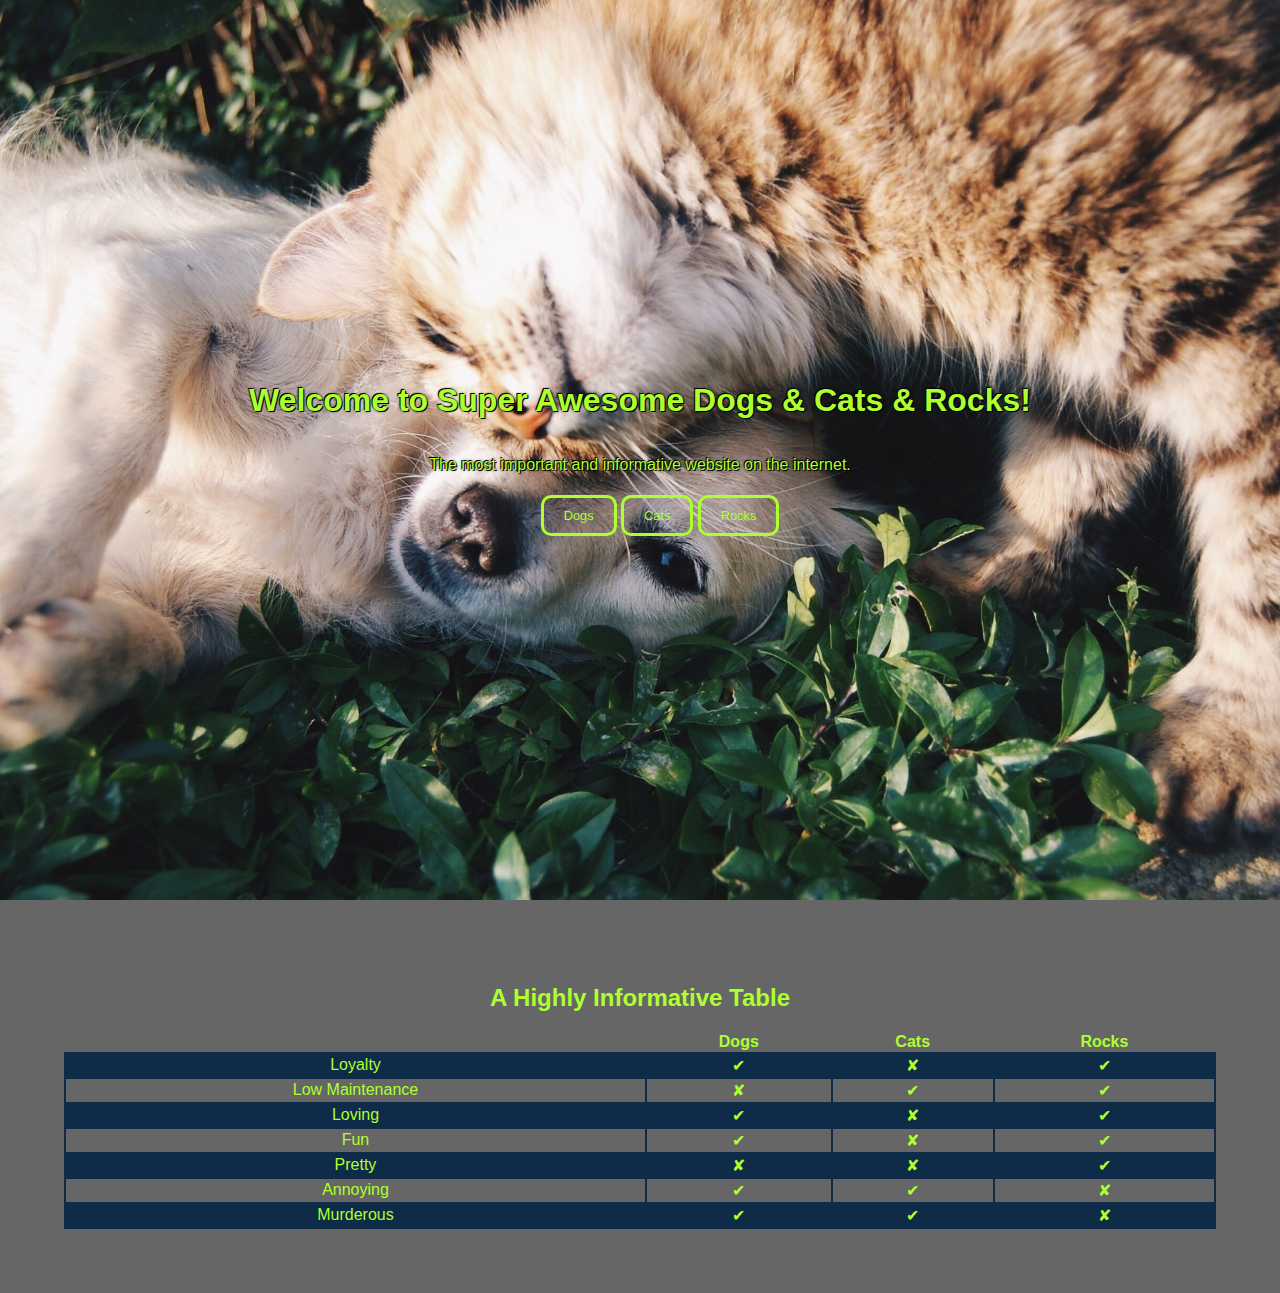
<file: index.html>
<!DOCTYPE html>
<html lang="en">

<head>
    <meta charset="UTF-8">
    <meta name="viewport" content="width=device-width, initial-scale=1.0">
    <meta http-equiv="X-UA-Compatible" content="ie=edge">
    <link rel="stylesheet" href="css/style.css">
    <title>Dogs &amp; Cats &amp; Rocks!</title>
</head>

<body>
    <div class="over-image-text">
        <header class="showcase" style="background-image: url('image/hvBackground.jpg')">
            <h1>
                Welcome to Super Awesome Dogs &amp; Cats &amp; Rocks!
            </h1>
            <p>The most important and informative website on the internet.</p>
            <ul>
                <a class="button" href="pages/dogs.html">Dogs</a>
                <a class="button" href="pages/cats.html">Cats</a>
                <a class="button" href="pages/rocks.html">Rocks</a>
            </ul>
        </header>
    </div>

    <section class="section">
        <h2>A Highly Informative Table</h2>
        <table>
            <tr>
                <th></th>
                <th>Dogs</th>
                <th>Cats</th>
                <th>Rocks</th>
            </tr>
            <tr>
                <td>Loyalty</td>
                <td>&#10004;</td>
                <td>&#10008;</td>
                <td>&#10004;</td>
            </tr>
            <tr>
                <td>Low Maintenance</td>
                <td>&#10008;</td>
                <td>&#10004;</td>
                <td>&#10004;</td>
            </tr>
            <tr>
                <td>Loving</td>
                <td>&#10004;</td>
                <td>&#10008;</td>
                <td>&#10004;</td>
            </tr>
            <tr>
                <td>Fun</td>
                <td>&#10004;</td>
                <td>&#10008;</td>
                <td>&#10004;</td>
            </tr>
            <tr>
                <td>Pretty</td>
                <td>&#10008;</td>
                <td>&#10008;</td>
                <td>&#10004;</td>
            </tr>
            <tr>
                <td>Annoying</td>
                <td>&#10004;</td>
                <td>&#10004;</td>
                <td>&#10008;</td>
            </tr>
            <tr>
                <td>Murderous</td>
                <td>&#10004;</td>
                <td>&#10004;</td>
                <td>&#10008;</td>
            </tr>
        </table>

    </section>


    <!-- background images are from www.pexels.com, CC0 License -->
</body>

</html>
</file>
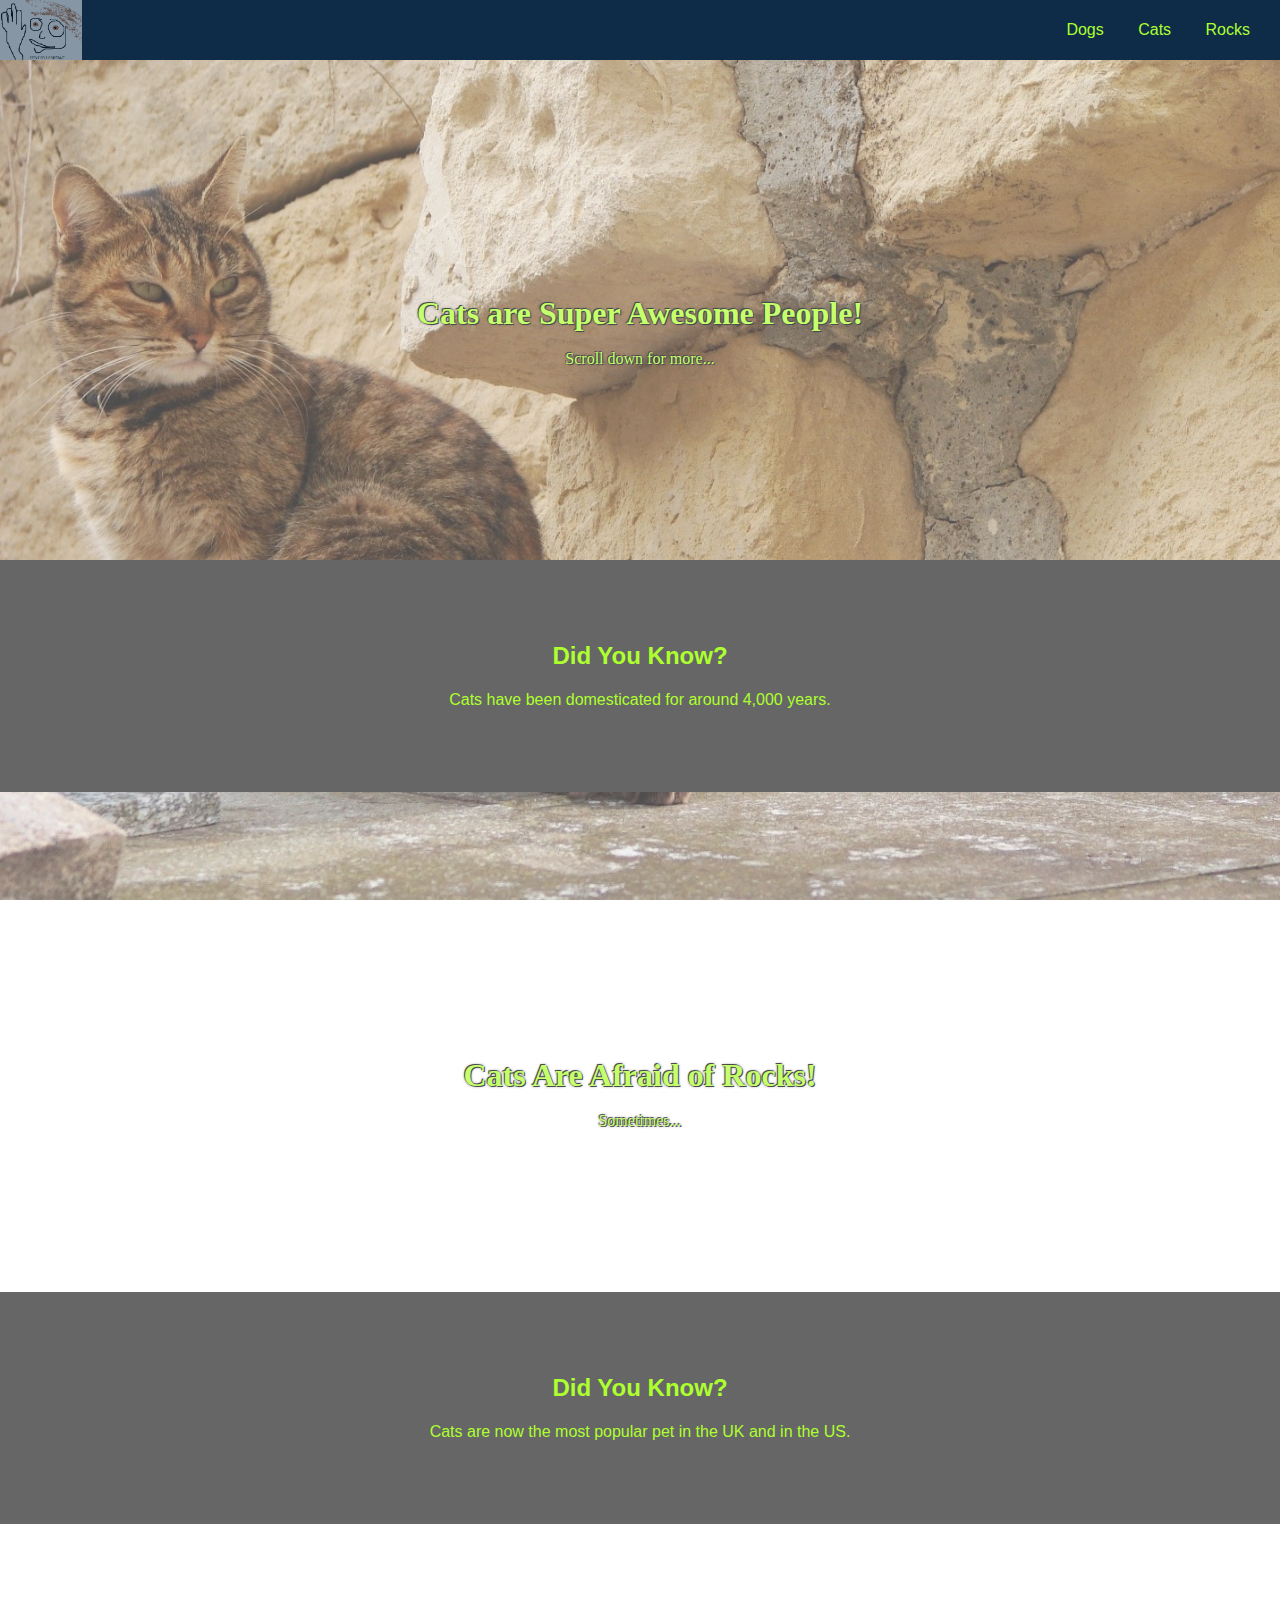
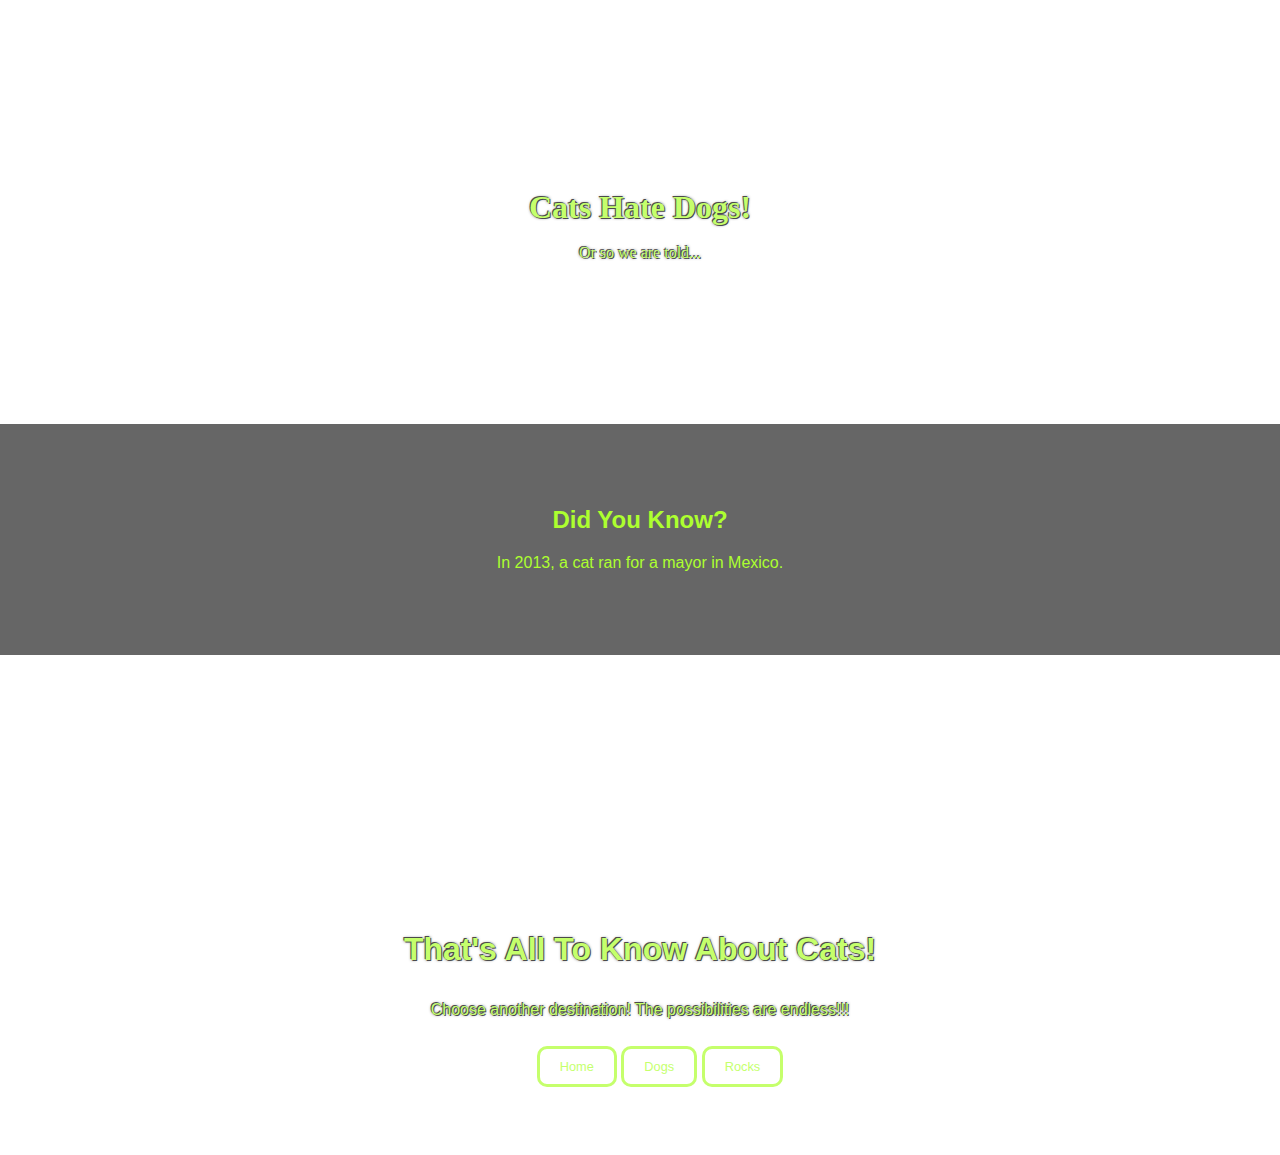
<file: pages/cats.html>
<!DOCTYPE html>
<html lang="en">

<head>
    <meta charset="UTF-8">
    <meta name="viewport" content="width=device-width, initial-scale=1.0">
    <meta http-equiv="X-UA-Compatible" content="ie=edge">
    <link rel="stylesheet" href="../css/style.css">
    <title>Dogs &amp; Cats &amp; Rocks!</title>
</head>

<body>

    <!-- NAVBAR -->
    <div id="navbar">
        <div id="logo">
            <a href="../index.html">
                <img src="../image/Selfie.png" alt="">
            </a>
        </div>
        <div id="nav">
            <ul>
                <li>
                    <a href="dogs.html">Dogs</a>
                </li>
                <li>
                    <a href="cats.html">Cats</a>
                </li>
                <li>
                    <a href="rocks.html">Rocks</a>
                </li>
            </ul>
        </div>
    </div>

    <!-- PARALLAX PAGE -->
    <div id="parallax-div">
        <div id="first-div" class="pimg" style="background-image:url('../image/cats/cat1.jpg')">
            <div class="ptext">
                <h1>Cats are Super Awesome People!</h1>
                <p>Scroll down for more...</p>
            </div>
        </div>
        <section class="section">
            <h2>
                Did You Know?
            </h2>
            <p>Cats have been domesticated for around 4,000 years.</p>
        </section>

        <div class="pimg" style="background-image:url('../image/cats/cat2.jpg')">
            <div class="ptext">
                <h1>Cats Are Afraid of Rocks!</h1>
                <p>Sometimes...</p>
            </div>
        </div>
        <section class="section">
            <h2>
                Did You Know?
            </h2>
            <p>Cats are now the most popular pet in the UK and in the US.</p>
        </section>

        <div class="pimg" style="background-image:url('../image/cats/cat3.jpg')">
            <div class="ptext">
                <h1>Cats Hate Dogs!</h1>
                <p>Or so we are told...</p>
            </div>
        </div>
        <section class="section">
            <h2>
                Did You Know?
            </h2>
            <p>In 2013, a cat ran for a mayor in Mexico.</p>
        </section>

        <!-- Last Parallax division -->
        <div class="pimg" style="background-image:url('../image/cats/cat4.jpg')">
            <div class="ptext showcase">
                <h1>That's All To Know About Cats!</h1>
                <p>Choose another destination! The possibilities are endless!!!</p>
                <ul>
                    <a class="button" href="../index.html">Home</a>
                    <a class="button" href="dogs.html">Dogs</a>
                    <a class="button" href="rocks.html">Rocks</a>
                </ul>
            </div>
        </div>
        <!-- background images are from www.pexels.com, CC0 License -->
        <!-- <footer>could put footer here</footer> -->
    </div>

</body>

</html>
</file>
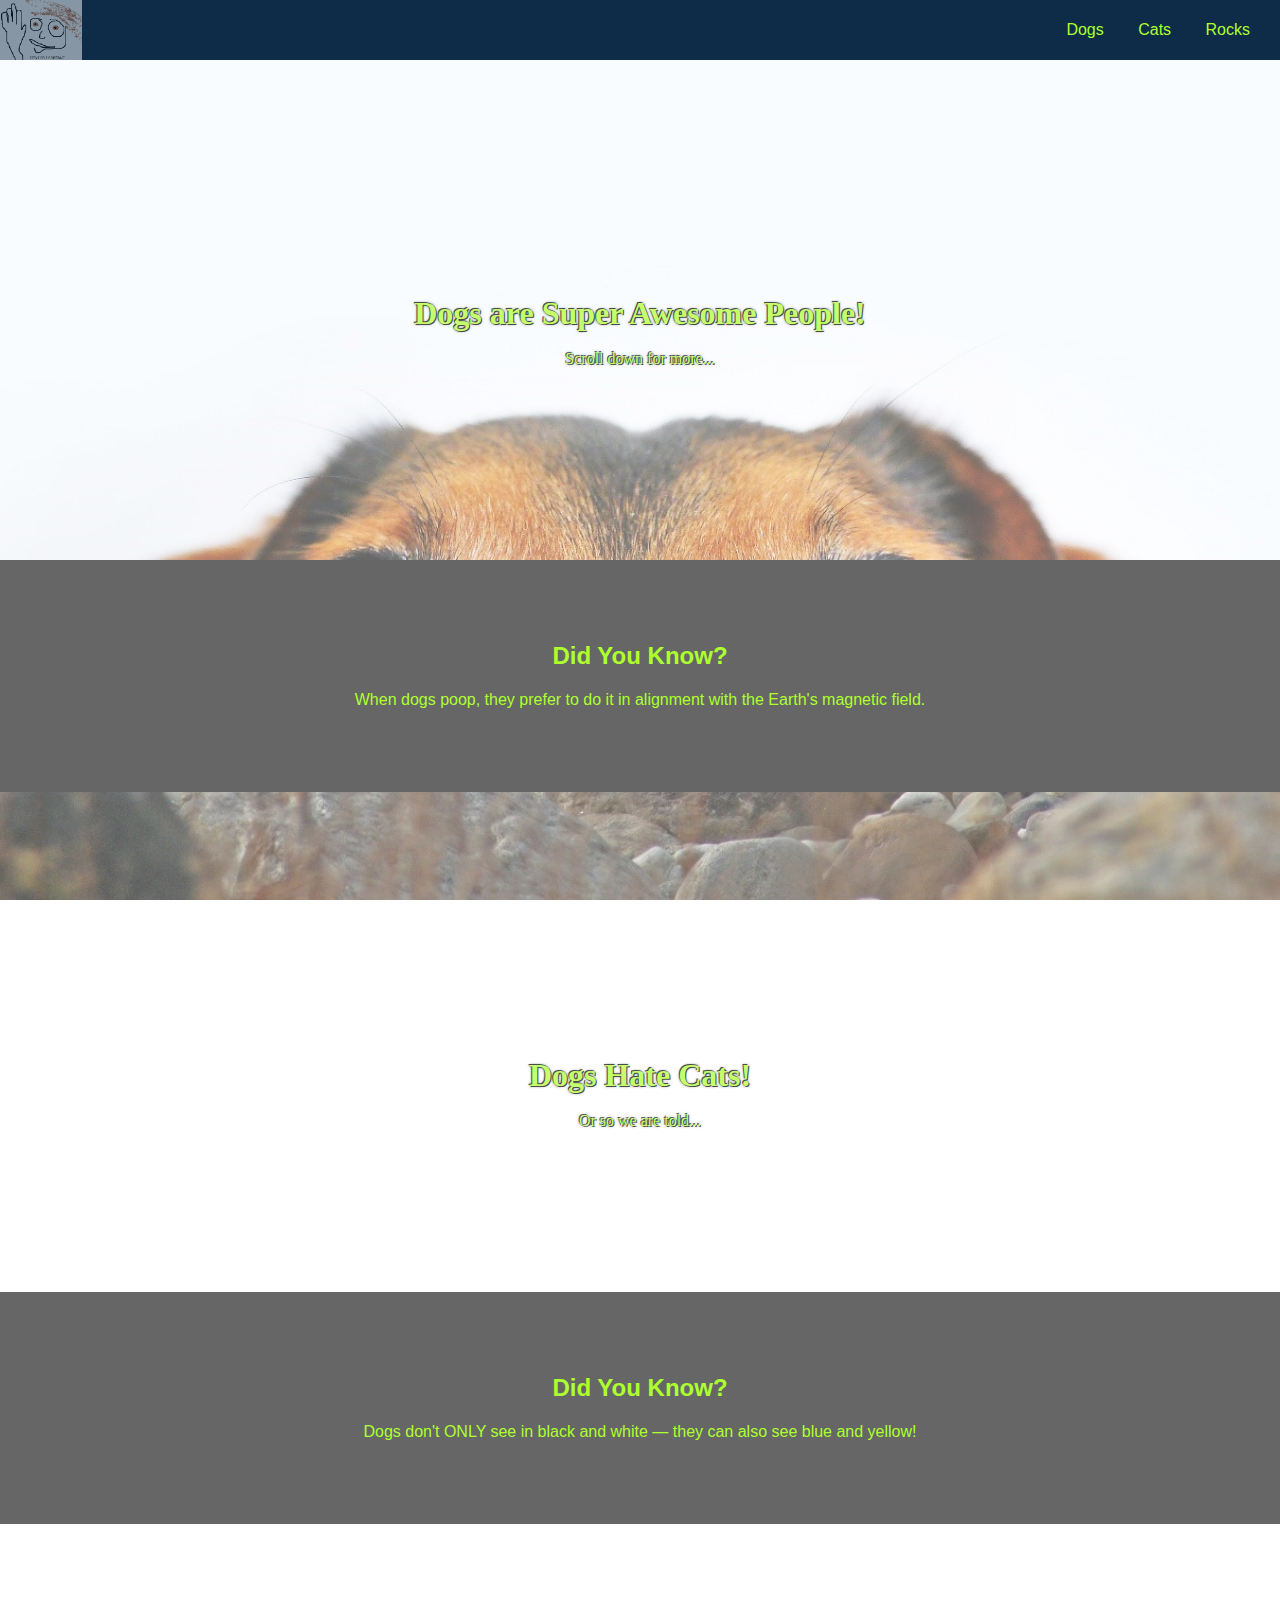
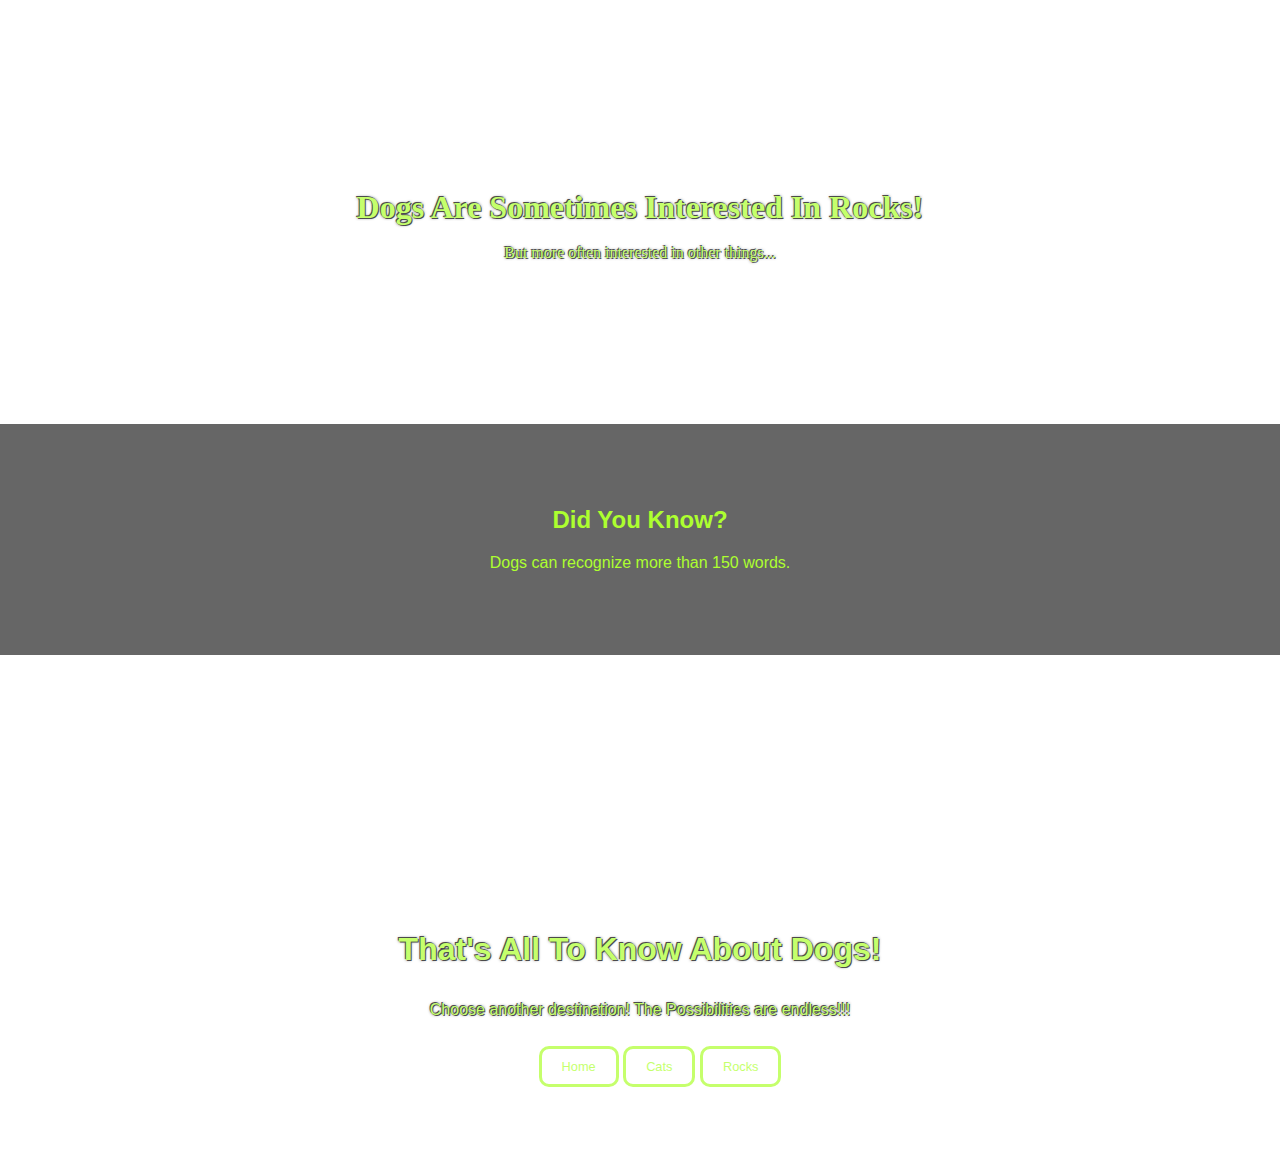
<file: pages/dogs.html>
<!DOCTYPE html>
<html lang="en">

<head>
    <meta charset="UTF-8">
    <meta name="viewport" content="width=device-width, initial-scale=1.0">
    <meta http-equiv="X-UA-Compatible" content="ie=edge">
    <link rel="stylesheet" href="../css/style.css">
    <title>Dogs &amp; Cats &amp; Rocks!</title>
</head>

<body>

    <!-- NAVBAR -->
    <div id="navbar">
        <div id="logo">
            <a href="../index.html">
                <img src="../image/Selfie.png" alt="">
            </a>
        </div>
        <div id="nav">
            <ul>
                <li>
                    <a href="dogs.html">Dogs</a>
                </li>
                <li>
                    <a href="cats.html">Cats</a>
                </li>
                <li>
                    <a href="rocks.html">Rocks</a>
                </li>
            </ul>
        </div>
    </div>

    <!-- PARALLAX PAGE -->
    <div id="parallax-div">
        <div id="first-div" class="pimg" style="background-image:url('../image/dogs/dog1.jpg')">
            <div class="ptext">
                <h1>Dogs are Super Awesome People!</h1>
                <p>Scroll down for more...</p>
            </div>
        </div>
        <section class="section">
            <h2>
                Did You Know?
            </h2>
            <p>When dogs poop, they prefer to do it in alignment with the Earth's magnetic field.</p>
        </section>

        <div class="pimg" style="background-image:url('../image/dogs/dog2.jpg')">
            <div class="ptext">
                <h1>Dogs Hate Cats!</h1>
                <p>Or so we are told...</p>
            </div>
        </div>
        <section class="section">
            <h2>
                Did You Know?
            </h2>
            <p>Dogs don't ONLY see in black and white — they can also see blue and yellow!</p>
        </section>

        <div class="pimg" style="background-image:url('../image/dogs/dog3.jpg')">
            <div class="ptext">
                <h1>Dogs Are Sometimes Interested In Rocks!</h1>
                <p>But more often interested in other things...</p>
            </div>
        </div>
        <section class="section">
            <h2>
                Did You Know?
            </h2>
            <p>Dogs can recognize more than 150 words.</p>
        </section>

        <!-- Last Parallax division -->
        <div class="pimg" style="background-image:url('../image/dogs/dog4.jpg')">
            <div class="ptext showcase">
                <h1>That's All To Know About Dogs!</h1>
                <p>Choose another destination! The Possibilities are endless!!!</p>
                <ul>
                    <a class="button" href="../index.html">Home</a>
                    <a class="button" href="cats.html">Cats</a>
                    <a class="button" href="rocks.html">Rocks</a>
                </ul>
            </div>
        </div>
        <!-- background images are from www.pexels.com, CC0 License -->
        <!-- <footer>could put footer here</footer> -->
    </div>

</body>

</html>
</file>
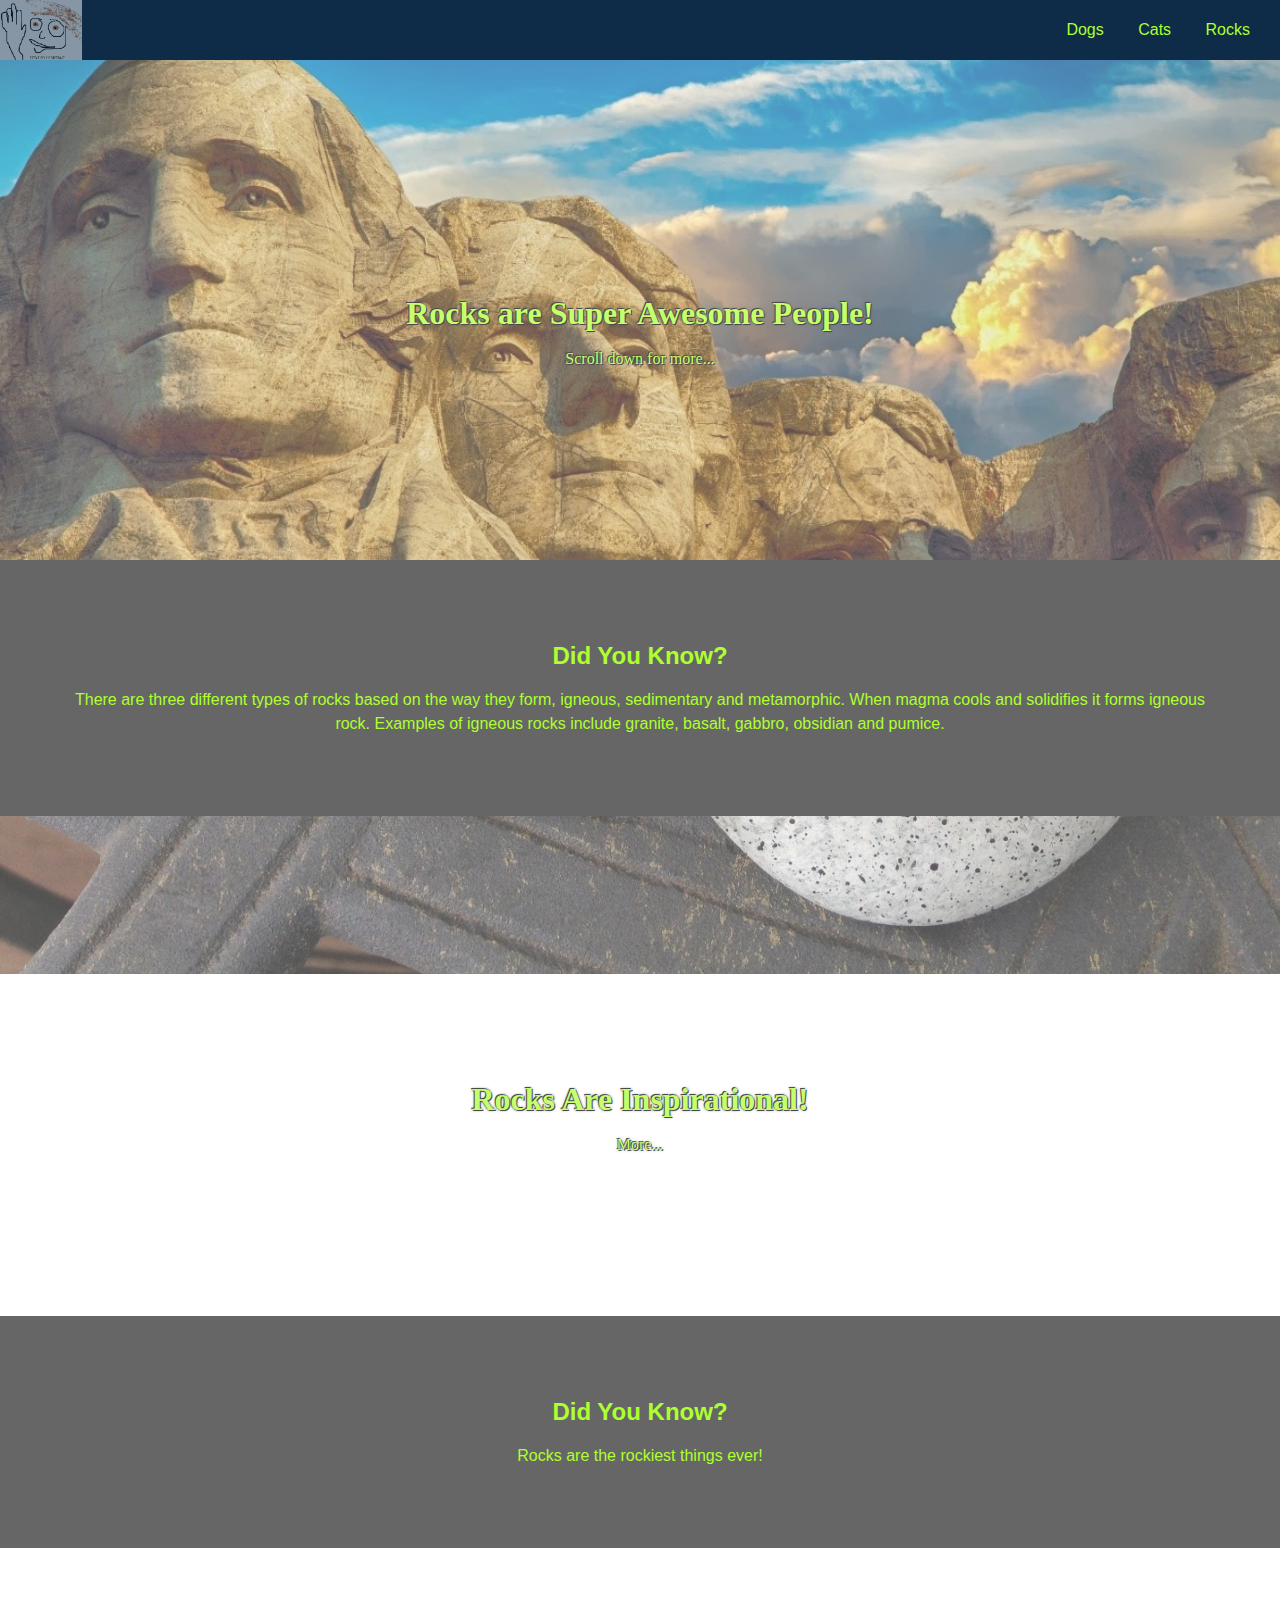
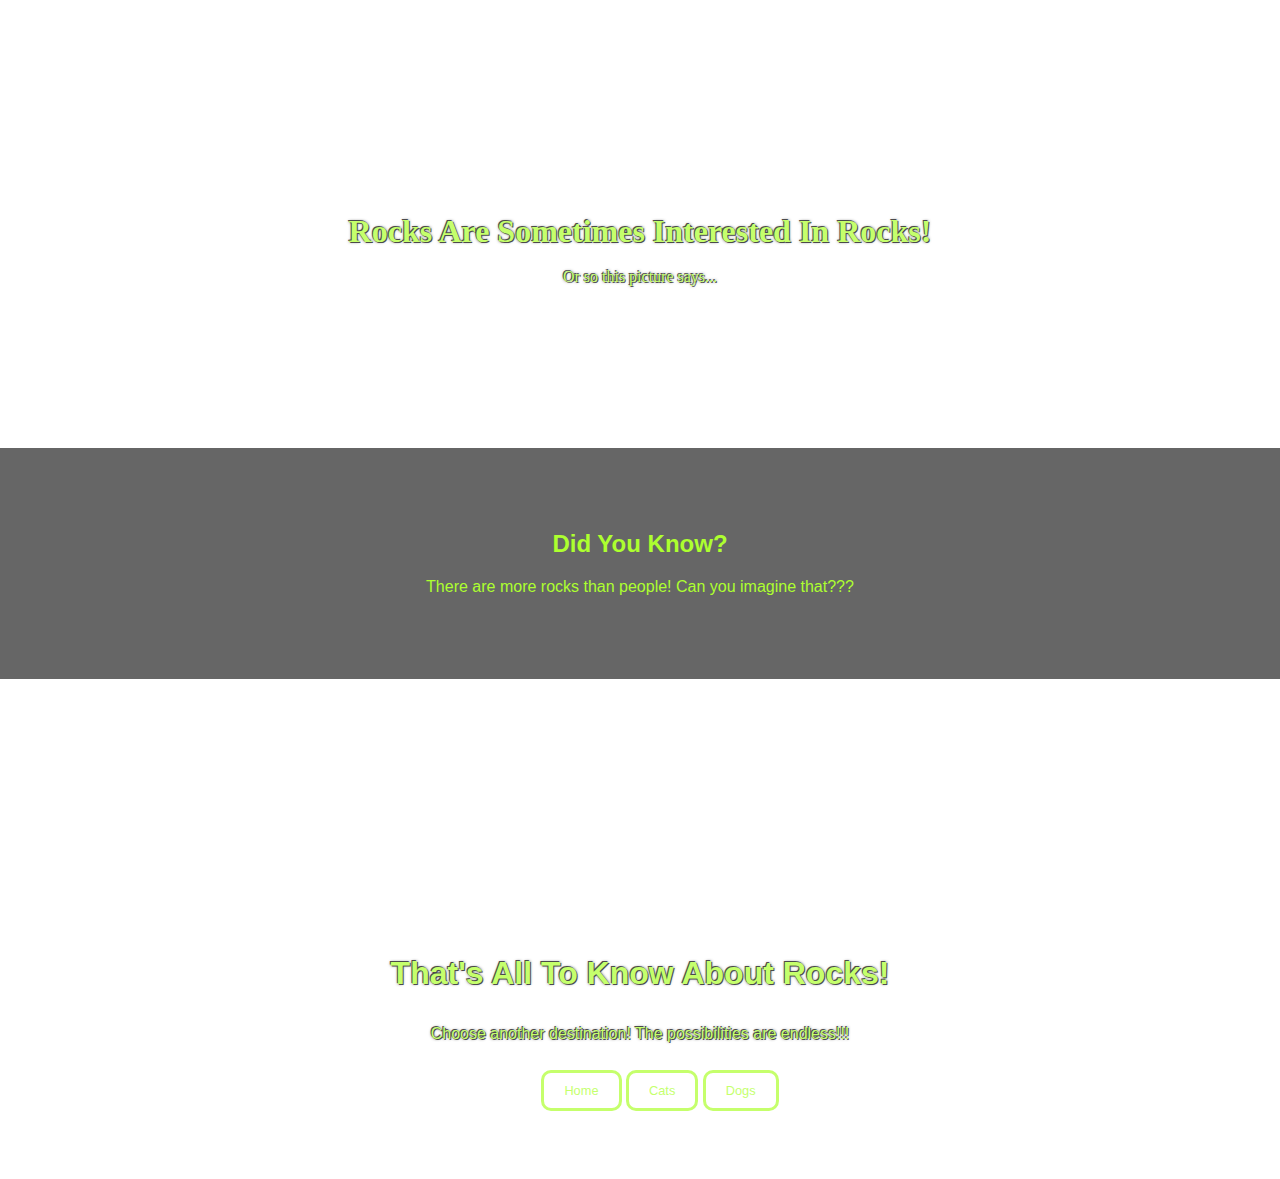
<file: pages/rocks.html>
<!DOCTYPE html>
<html lang="en">

<head>
    <meta charset="UTF-8">
    <meta name="viewport" content="width=device-width, initial-scale=1.0">
    <meta http-equiv="X-UA-Compatible" content="ie=edge">
    <link rel="stylesheet" href="../css/style.css">
    <title>Dogs &amp; Cats &amp; Rocks!</title>
</head>

<body>

    <!-- NAVBAR -->
    <div id="navbar">
        <div id="logo">
            <a href="../index.html">
                <img src="../image/Selfie.png" alt="Kung Foo(l)">
            </a>
        </div>
        <div id="nav">
            <ul>
                <li>
                    <a href="dogs.html">Dogs</a>
                </li>
                <li>
                    <a href="cats.html">Cats</a>
                </li>
                <li>
                    <a href="rocks.html">Rocks</a>
                </li>
            </ul>
        </div>
    </div>

    <!-- PARALLAX PAGE -->
    <div id="parallax-div">
        <div id="first-div" class="pimg" style="background-image:url('../image/rocks/rock4.jpg')">
            <div class="ptext">
                <h1>Rocks are Super Awesome People!</h1>
                <p>Scroll down for more...</p>
            </div>
        </div>
        <section class="section">
            <h2>
                Did You Know?
            </h2>
            <p>There are three different types of rocks based on the way they form, igneous, sedimentary and metamorphic. When magma cools and solidifies it forms igneous rock. Examples of igneous rocks include granite, basalt, gabbro, obsidian and pumice.</p>
        </section>

        <div class="pimg" style="background-image:url('../image/rocks/rock2.jpg')">
            <div class="ptext">
                <h1>Rocks Are Inspirational!</h1>
                <p>More...</p>
            </div>
        </div>
        <section class="section">
            <h2>
                Did You Know?
            </h2>
            <p>Rocks are the rockiest things ever!</p>
        </section>

        <div class="pimg" style="background-image:url('../image/rocks/rock3.jpg')">
            <div class="ptext">
                <h1>Rocks Are Sometimes Interested In Rocks!</h1>
                <p>Or so this picture says...</p>
            </div>
        </div>
        <section class="section">
            <h2>
                Did You Know?
            </h2>
            <p>There are more rocks than people! Can you imagine that???</p>
        </section>

        <!-- Last Parallax division -->
        <div class="pimg" style="background-image:url('../image/rocks/rock1.jpg')">
            <div class="ptext showcase">
                <h1>That's All To Know About Rocks!</h1>
                <p>Choose another destination! The possibilities are endless!!!</p>
                <ul>
                    <a class="button" href="../index.html">Home</a>
                    <a class="button" href="cats.html">Cats</a>
                    <a class="button" href="dogs.html">Dogs</a>
                </ul>
            </div>
        </div>
        <!-- background images are from www.pexels.com, CC0 License -->
        <!-- <footer>could put footer here</footer> -->
    </div>

</body>

</html>
</file>
<file: css/style.css>
/* standard elements*/
body{
    margin:0;
}


/*SHOWCASE*/
.over-img-text{
    margin:0;
    font-size: 20px;
    line-height: 1.6;
    
}

.showcase{
    

    /*the 'magic' that makes the image the background*/
    background-size: cover;
    background-position: center;
    height: 100vh; /*vh = viewport height.*/
    
    font-family: Arial, Helvetica, sans-serif;
    color: greenyellow;
    text-shadow: 0px 0px 3px #000, -1px -1px #000, 1px 1px #000;
    
    /*flexbox stuff to make the text centered on the background*/
    display:flex; 
    flex-direction: column;
    justify-content: center;
    align-items: center;
    text-align: center;
    padding: 0px
}

.over-img-text h1{
    font-size: 1.5em;
}

.over-img-text p{
    font-size: 0.7em;
}

.button{
    
}

.showcase .button{
    text-shadow: none;
    font-size: 0.8em;
    text-decoration:none;
    color:greenyellow;
    border: greenyellow solid;
    padding: 10px 20px;
    border-radius:10px;

}

.showcase .button:hover{
    background:greenyellow;
    color: #fff;
}

/* NAVBAR */

#navbar{
    font-family: Arial, Helvetica, sans-serif;
    top:0px;
    left:0px;
    width:100%;
    height:60px;

    background-color: rgb(14, 44, 72);
    position: fixed;
    opacity: 1;
}

#navbar #nav{
    float: right;
    padding-top:5px;
}

#nav li{
    list-style: none;
    display: inline-block;
    padding-right: 30px;
}

#nav a:hover{
    color: red;
}

#nav a{
    text-decoration: none;
    color: greenyellow;
}

#logo{
    float:left;
}

#logo img{
    height:60px;
    opacity: 0.5;
}

/*Paralax sections*/ /*Inspired by Traversy Media Tutorials*/
#parallax-div{
    height: 500px;
    margin: 0;
    font-size:1em;
    
    font-weight: 400;
    line-height: 1.5em;
    color: #666;
}

#first-div{
    padding-top: 60px; /*for navbar*/
}

.pimg{
    height:500px;
    z-index: -1;
    position: relative;
    opacity:0.7;
    background-position: center;
    background-size: cover;
    background-repeat: no-repeat;

    /* parallax magic*/
    background-attachment: fixed;
}

.ptext{
    text-shadow: 0px 0px 3px #000, -1px -1px #000, 1px 1px #000;
    height:200px; /*this sets the hight of the background... x2 */
    position: absolute;
    top:50%;
    width:100%;
    text-align: center;
    color:greenyellow;
}

.section{ 
    text-align: center;
    padding: 5%;
    background-color: #666;
    color: greenyellow;
    font-family: Arial, Helvetica, sans-serif;
}

/*TABLE!!!*/
.section table{
    padding:20px;
    width:100%;
    text-align: center;
    border-collapse: collapse;
}

.section td {
    border: 2px solid rgb(14, 44, 72);
    padding: 2px;
}

tr:nth-child(even) {
    background-color: rgb(14, 44, 72);
}
</file>
